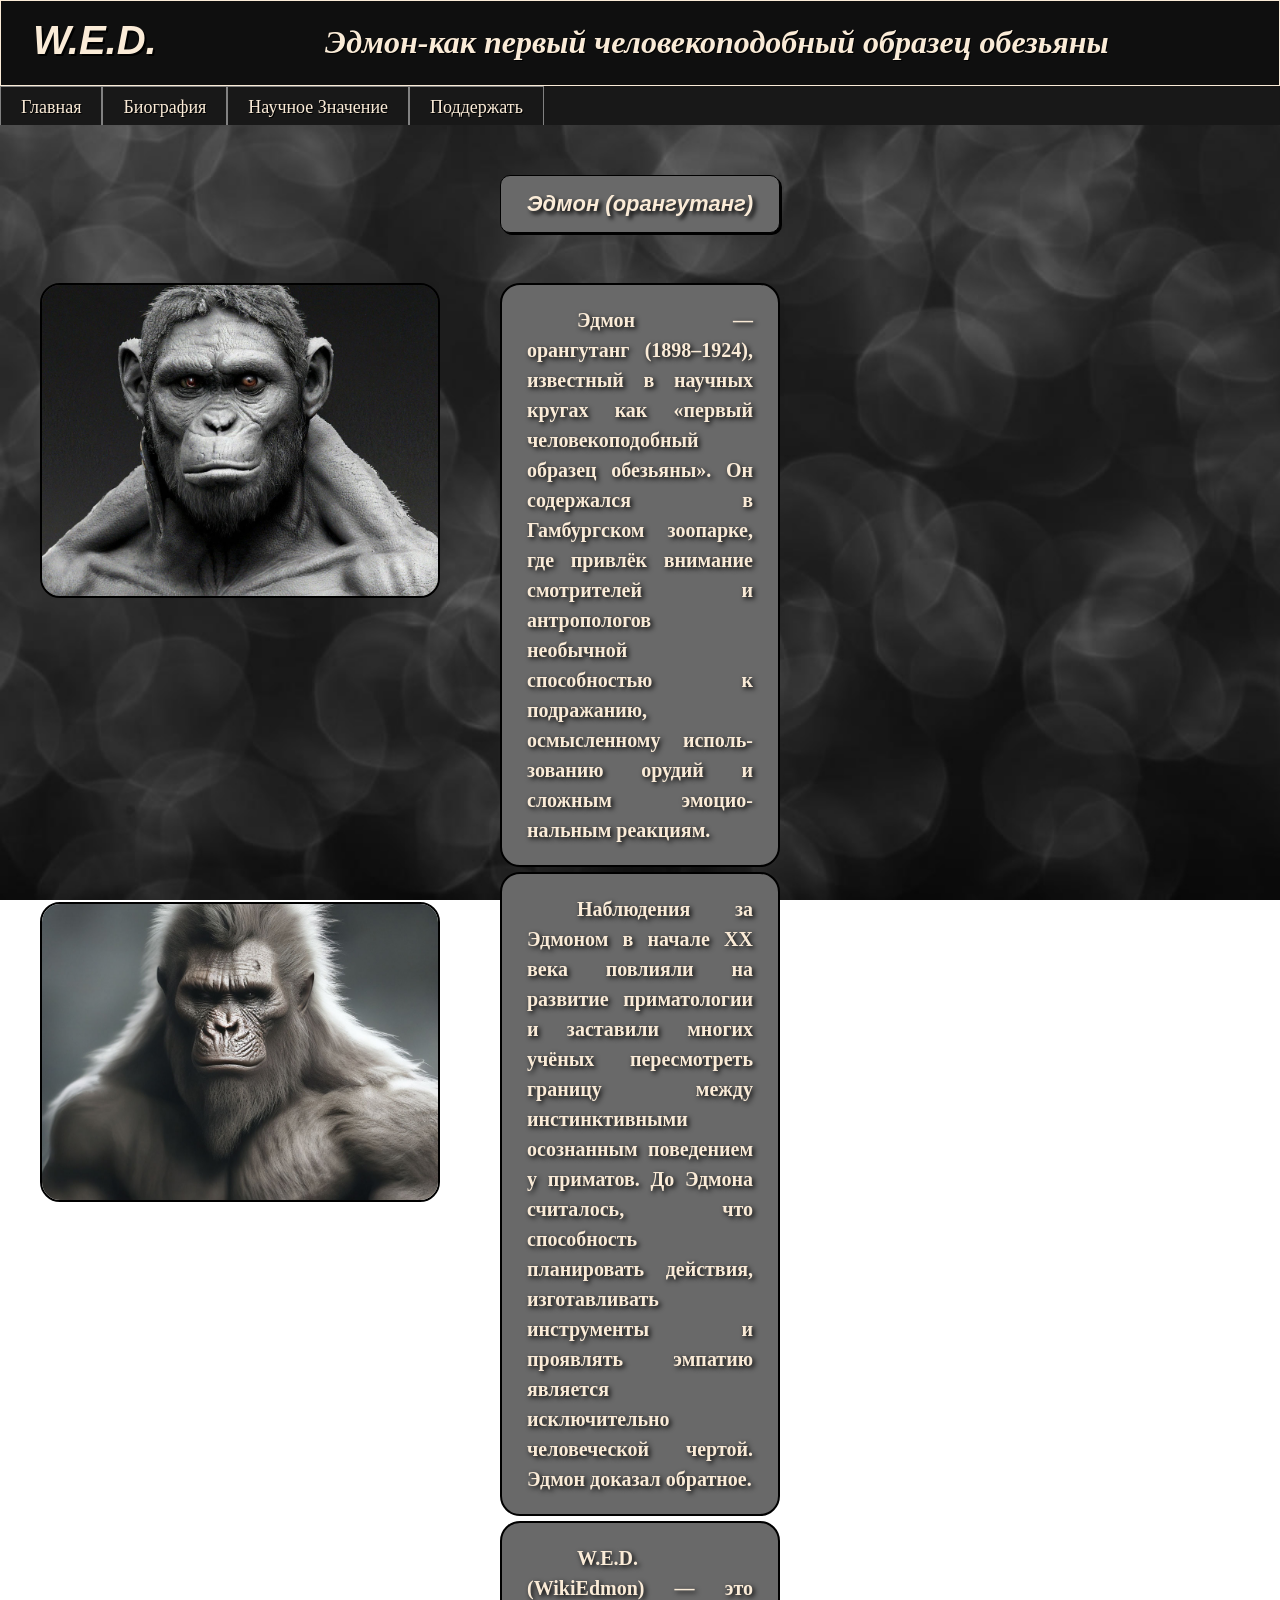
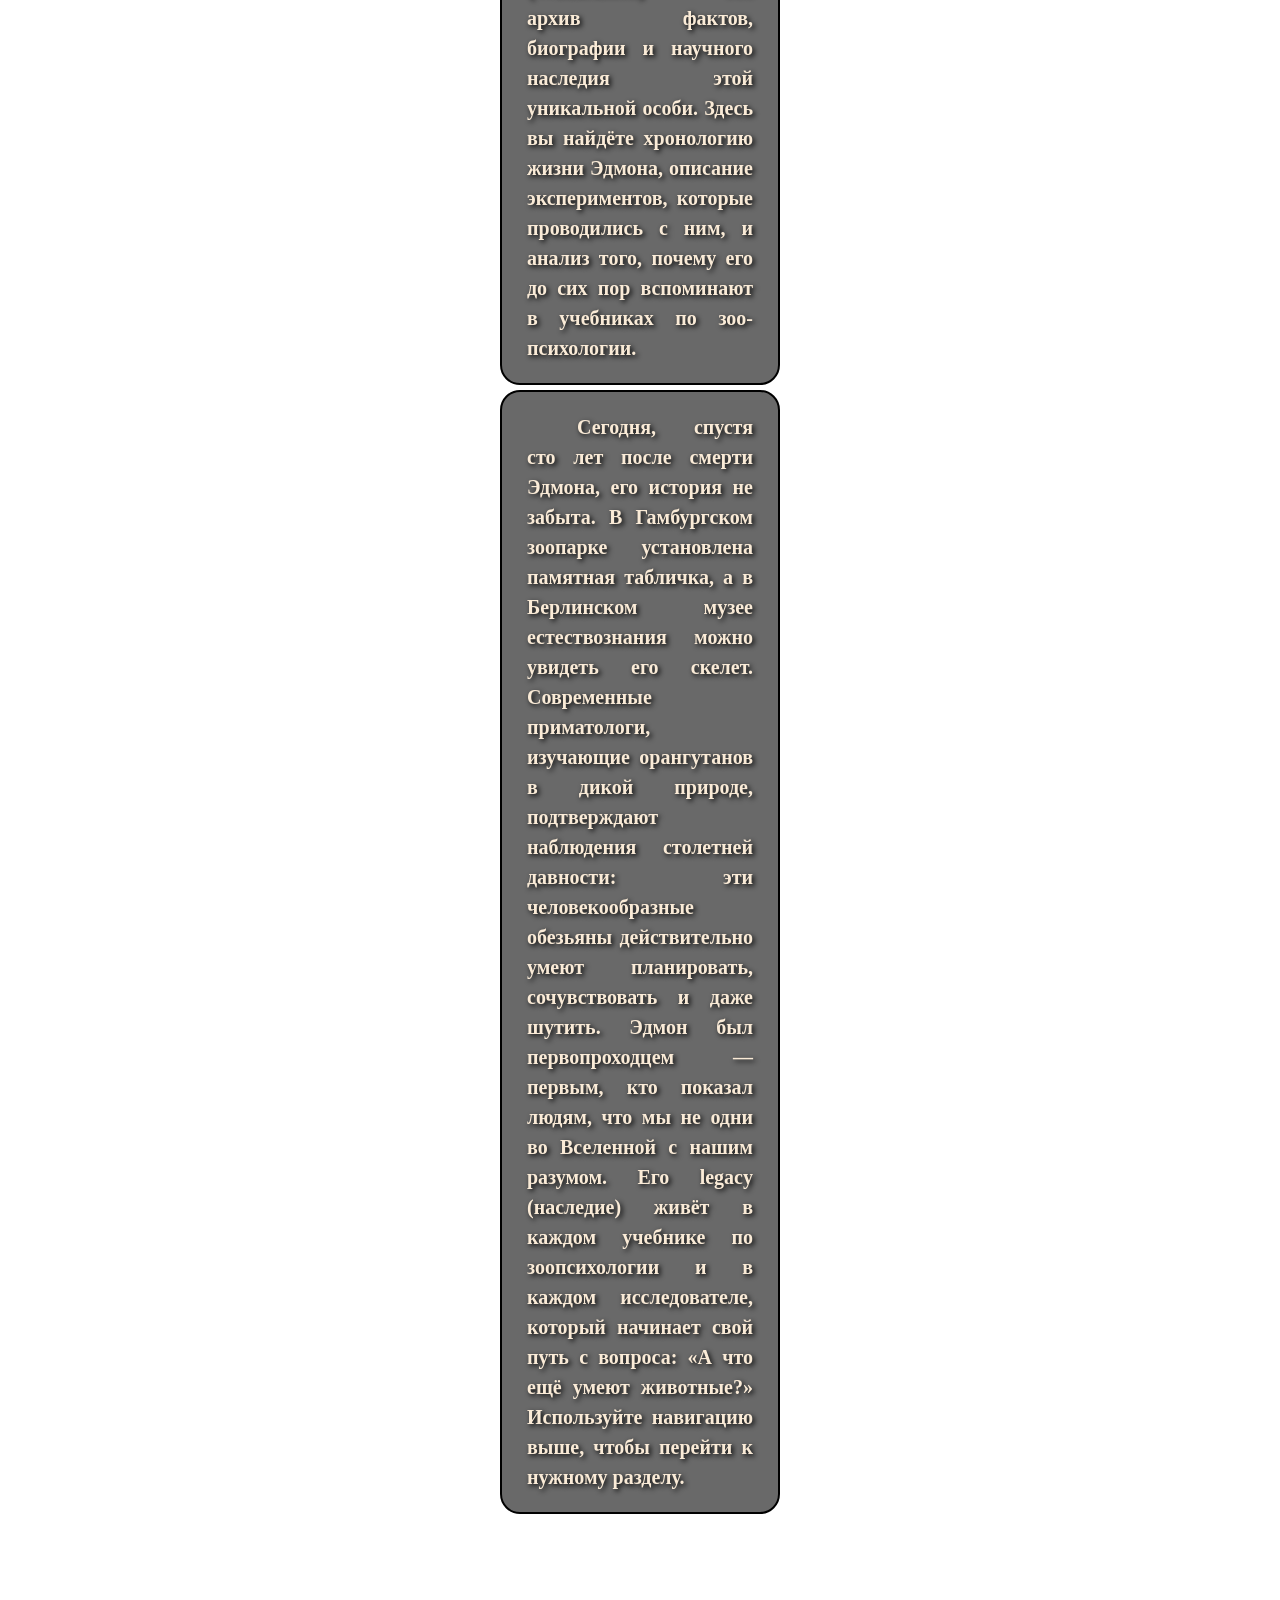
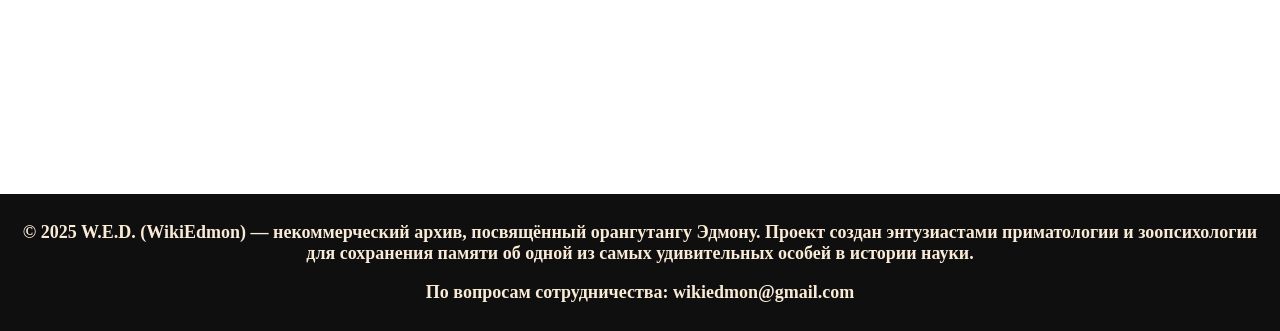
<file: index.html>
<!DOCTYPE html>
<html lang="ru">
<head>
    <link rel="stylesheet" href="style.css">
    <link rel="stylesheet" href="biographiya.html">
    <meta charset="UTF-8">
    <meta name="viewport" content="width=device-width, initial-scale=1.0">
    <title>W.E.D.</title>
</head>
<body>
    <div class="header">
        <span class="wedlogo"><a hrefы="index.html">W.E.D.</a></span>
        <h1>Эдмон-как первый человекоподобный образец обезьяны</h1>
    </div>

    <div class="menu">
        <a href="index.html">Главная</a>
        <a href="biographiya.html">Биография</a>
        <a href="science.html">Научное Значение</a>
        <a href="donate.html">Поддержать</a> 
    </div>

    <div>
        <p id="parg">
            <b>Эдмон (орангутанг)
        </p>
    </div>
        
    <div class="kart">
        <img src="monkey.jpg" alt="edmon">
    </div>
    
    <div>
        <p class="content">
            <b>Эдмон — орангутанг (1898–1924)</b>, известный в научных кругах как «первый человекоподобный образец обезьяны».
             Он содержался в Гамбургском зоопарке,
             где привлёк внимание смотрителей и антропологов необычной способностью к подражанию, осмысленному исполь-зованию орудий и сложным эмоцио-нальным реакциям.<br>
        </p>
    </div>

    <div class="kartt">
        <img src="monkey2.jpg">
    </div>

    <div class="content">
        Наблюдения за Эдмоном в начале XX века повлияли на развитие приматологии и заставили
        многих учёных пересмотреть границу между инстинктивными осознанным поведением у приматов.
        До Эдмона считалось, что способность планировать действия,
        изготавливать инструменты и проявлять эмпатию является 
        исключительно человеческой чертой. Эдмон доказал обратное.<br>
    </div>
        
    <div class="content">
        W.E.D. (WikiEdmon) — это архив фактов, биографии и научного наследия этой уникальной особи.
        Здесь вы найдёте хронологию жизни Эдмона, описание экспериментов,
        которые проводились с ним, и анализ того, почему его до сих пор вспоминают в учебниках по зоо-психологии.    
    </div>
    
    <div class="content">
        Сегодня, спустя сто лет после смерти Эдмона, его история не забыта. 
        В Гамбургском зоопарке установлена памятная табличка, 
        а в Берлинском музее естествознания можно увидеть его скелет. 
        Современные приматологи, изучающие орангутанов в дикой природе, подтверждают наблюдения столетней давности: 
        эти человекообразные обезьяны действительно умеют планировать, сочувствовать и даже шутить. 
        Эдмон был первопроходцем — первым, кто показал людям, что мы не одни во Вселенной с нашим разумом. 
        Его legacy (наследие) живёт в каждом учебнике по зоопсихологии и в каждом исследователе, 
        который начинает свой путь с вопроса: «А что ещё умеют животные?»
        Используйте навигацию выше,
        чтобы перейти к нужному разделу.
    </div>
    
    <div class="footer">
       <footer>
        <p>
            © 2025 W.E.D. (WikiEdmon) — некоммерческий архив, посвящённый орангутангу Эдмону.
         Проект создан энтузиастами приматологии и зоопсихологии
          для сохранения памяти об одной из самых удивительных особей в истории науки.
        </p>
        <p>
        По вопросам сотрудничества: wikiedmon@gmail.com
        </p>
       </footer> 
    </div>
</body>
</html>
</file>
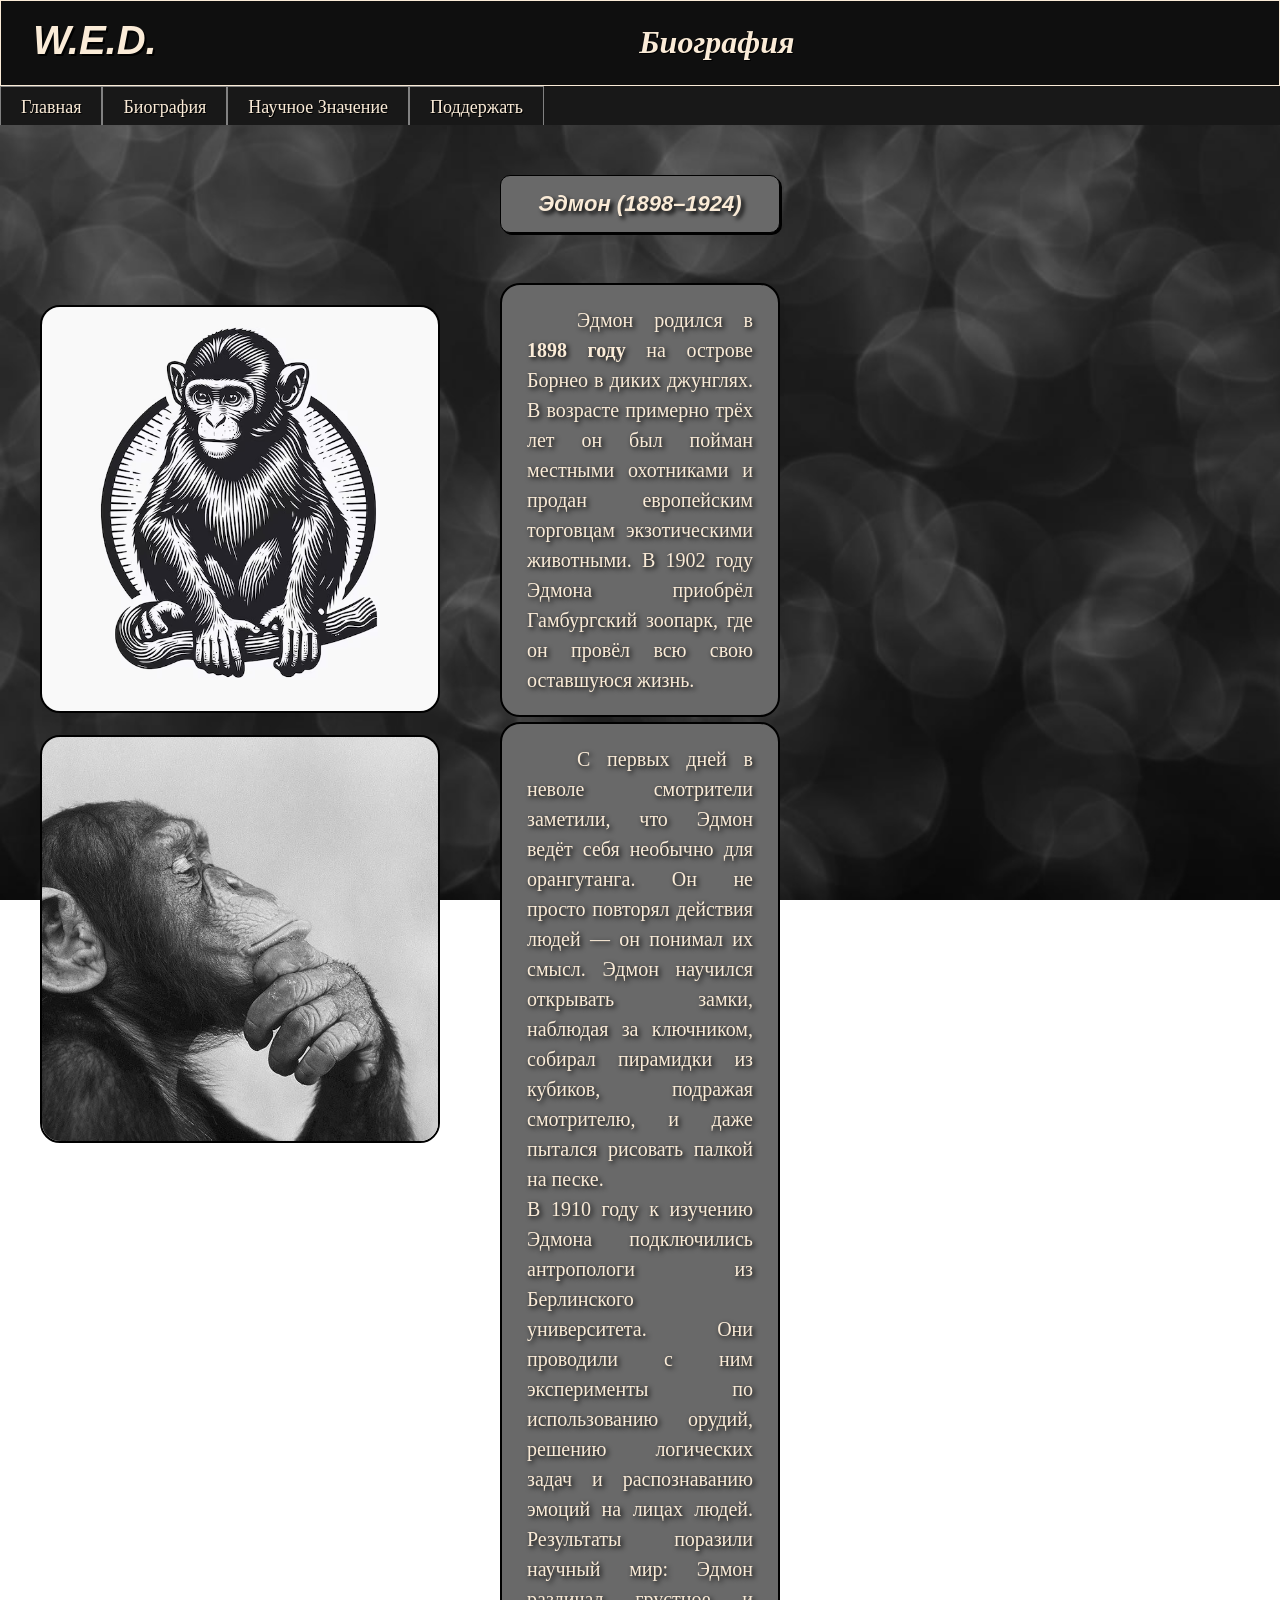
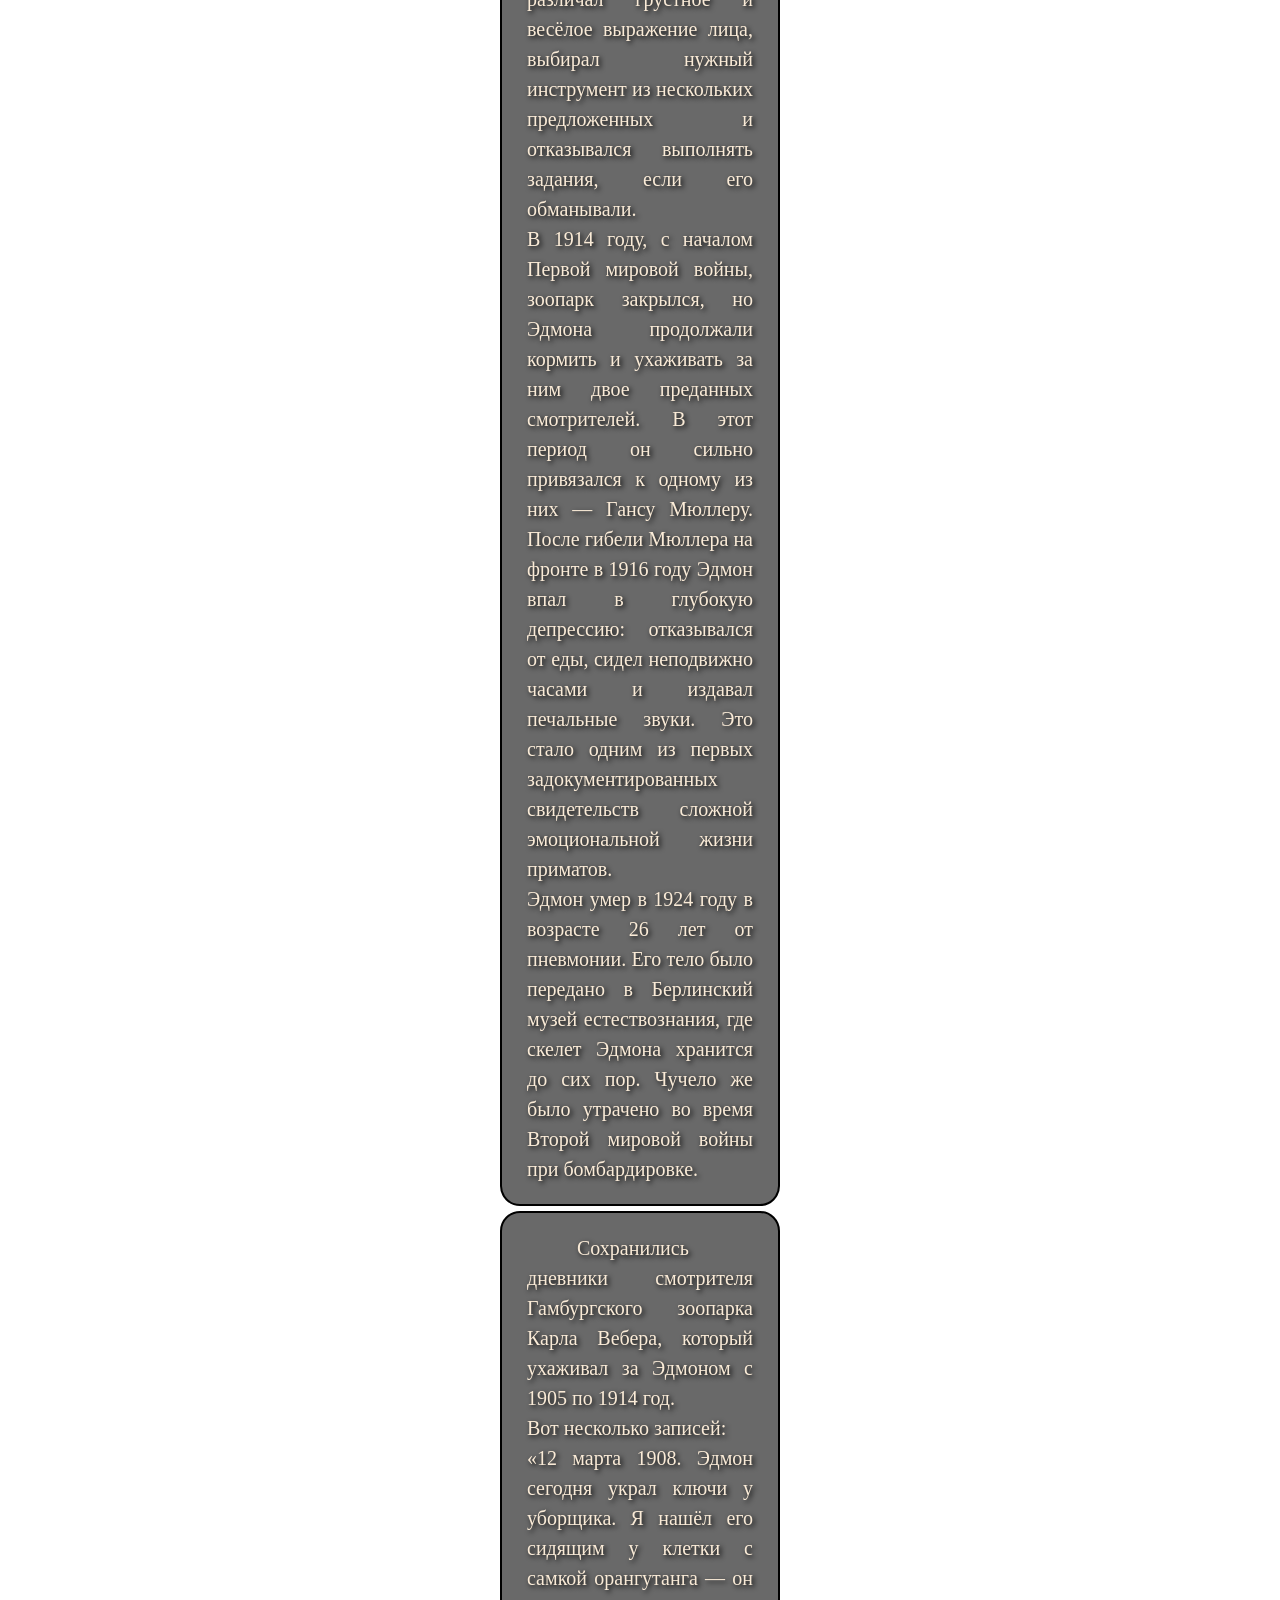
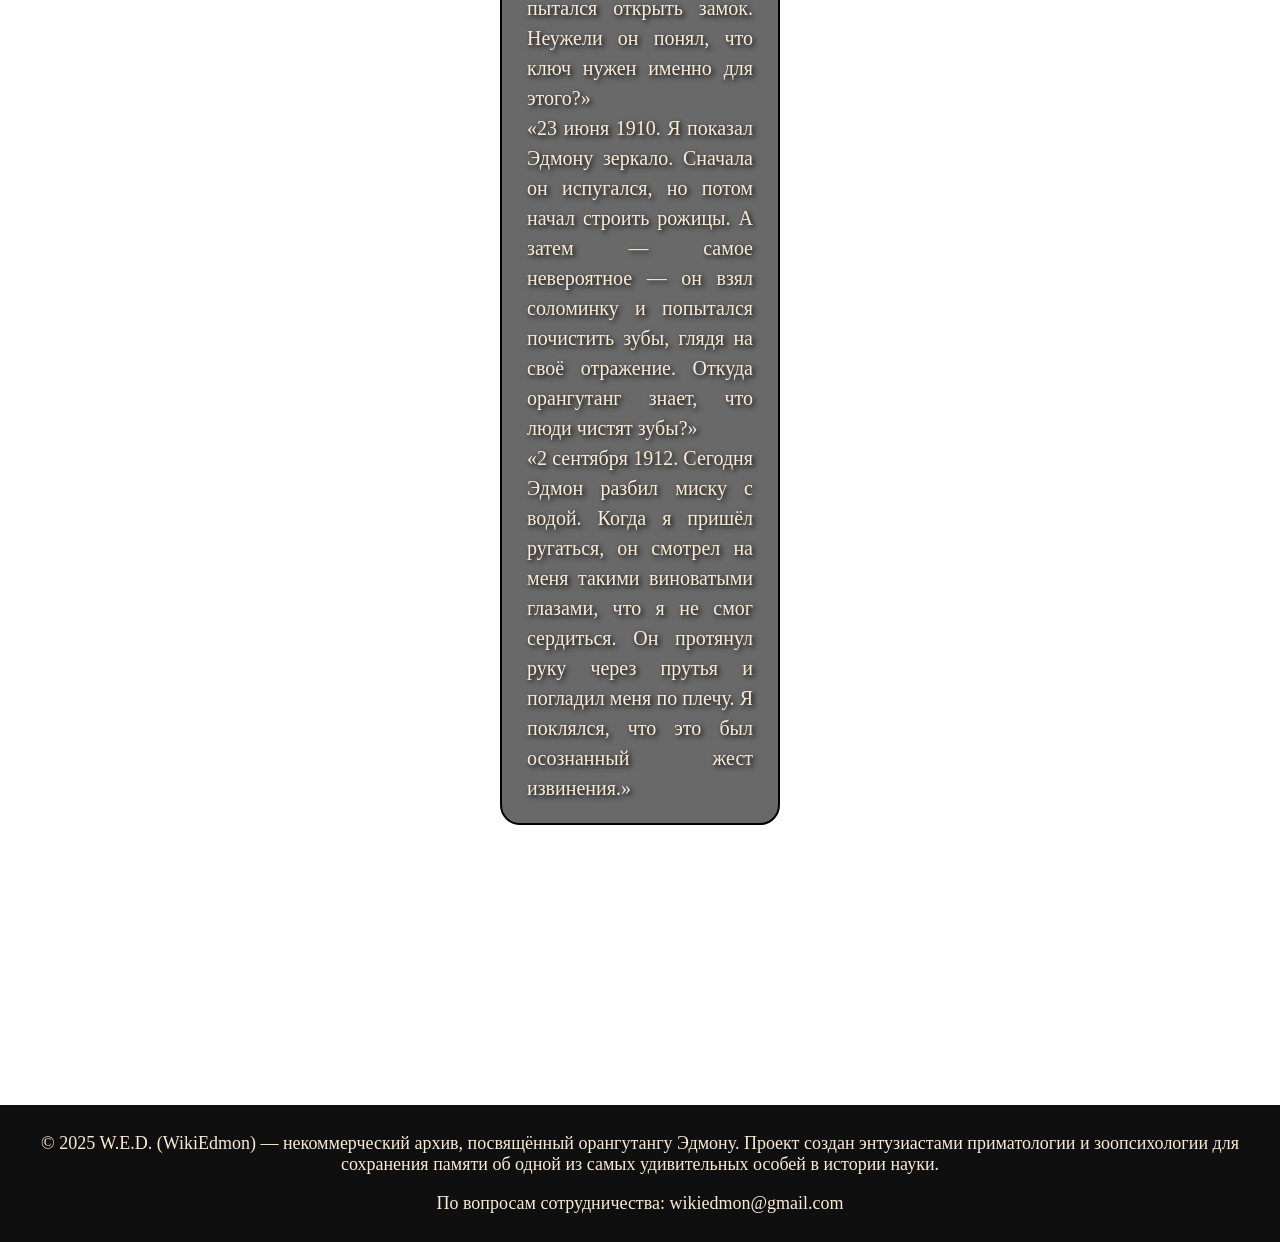
<file: biographiya.html>
<!DOCTYPE html>
<html lang="ru">
<head>
    <link rel="stylesheet" href="style.css">
    <meta charset="UTF-8">
    <meta name="viewport" content="width=device-width, initial-scale=1.0">
    <title>W.E.D.</title>
</head>
<body>
    <div class="header">
        <span class="wedlogo"><a href="index.html">W.E.D.</a></span>
        <h1>Биография</h1>
    </div>

    <div class="menu">
        <a href="index.html">Главная</a>
        <a href="biographiya.html">Биография</a>
        <a href="science.html">Научное Значение</a>
        <a href="donate.html">Поддержать</a> 
    </div>
    <div>
        <p id="parg">
            <b>Эдмон (1898–1924)</b>
        </p>
    </div>
    
    <div class="karttt">
            <img src="monkey-illustration-with-engraving-style_1274789-492.avif">

            <img src="dumaet.jpg" alt="">
    </div>

    <div class="content">
        Эдмон родился в <b>1898 году</b> на острове Борнео в диких джунглях. 
        В возрасте примерно трёх лет он был пойман местными охотниками и продан европейским торговцам экзотическими животными. 
        В 1902 году Эдмона приобрёл Гамбургский зоопарк, где он провёл всю свою оставшуюся жизнь.
    </div>

    <div class="content">
        С первых дней в неволе смотрители заметили, что Эдмон ведёт себя необычно для орангутанга. 
        Он не просто повторял действия людей — он понимал их смысл. 
        Эдмон научился открывать замки, наблюдая за ключником, собирал пирамидки из кубиков, 
        подражая смотрителю, и даже пытался рисовать палкой на песке.<br>


        В 1910 году к изучению Эдмона подключились антропологи из Берлинского университета. 
        Они проводили с ним эксперименты по использованию орудий, решению логических задач и распознаванию эмоций на лицах людей. 
        Результаты поразили научный мир: Эдмон различал грустное и весёлое выражение лица, 
        выбирал нужный инструмент из нескольких предложенных и отказывался выполнять задания, 
        если его обманывали.<br>


        В 1914 году, с началом Первой мировой войны, зоопарк закрылся, но Эдмона продолжали кормить и ухаживать за ним двое преданных смотрителей. 
        В этот период он сильно привязался к одному из них — Гансу Мюллеру. 
        После гибели Мюллера на фронте в 1916 году Эдмон впал в глубокую депрессию: 
        отказывался от еды, сидел неподвижно часами и издавал печальные звуки. 
        Это стало одним из первых задокументированных свидетельств сложной эмоциональной жизни приматов.<br>


        Эдмон умер в 1924 году в возрасте 26 лет от пневмонии. Его тело было передано в Берлинский музей естествознания, где скелет Эдмона хранится до сих пор. Чучело же было утрачено во время Второй мировой войны при бомбардировке.
    </div>

    <div class="content">
            Сохранились дневники смотрителя Гамбургского зоопарка Карла Вебера, который ухаживал за Эдмоном с 1905 по 1914 год.<br> 
            Вот несколько записей:<br>

        «12 марта 1908. Эдмон сегодня украл ключи у уборщика. 
        Я нашёл его сидящим у клетки с самкой орангутанга — он пытался открыть замок. 
        Неужели он понял, что ключ нужен именно для этого?»<br>

        «23 июня 1910. Я показал Эдмону зеркало. 
        Сначала он испугался, но потом начал строить рожицы. 
        А затем — самое невероятное — он взял соломинку и попытался почистить зубы, глядя на своё отражение. 
        Откуда орангутанг знает, что люди чистят зубы?»<br>

        «2 сентября 1912. Сегодня Эдмон разбил миску с водой. 
        Когда я пришёл ругаться, он смотрел на меня такими виноватыми глазами, что я не смог сердиться. 
        Он протянул руку через прутья и погладил меня по плечу. Я поклялся, 
        что это был осознанный жест извинения.» 
    </div>

    <div class="footer">
       <footer>
        <p>
            © 2025 W.E.D. (WikiEdmon) — некоммерческий архив, посвящённый орангутангу Эдмону.
         Проект создан энтузиастами приматологии и зоопсихологии
          для сохранения памяти об одной из самых удивительных особей в истории науки.
        </p>
        <p>
        По вопросам сотрудничества: wikiedmon@gmail.com
        </p>
       </footer>
    </div> 
</body>
</html>
</file>
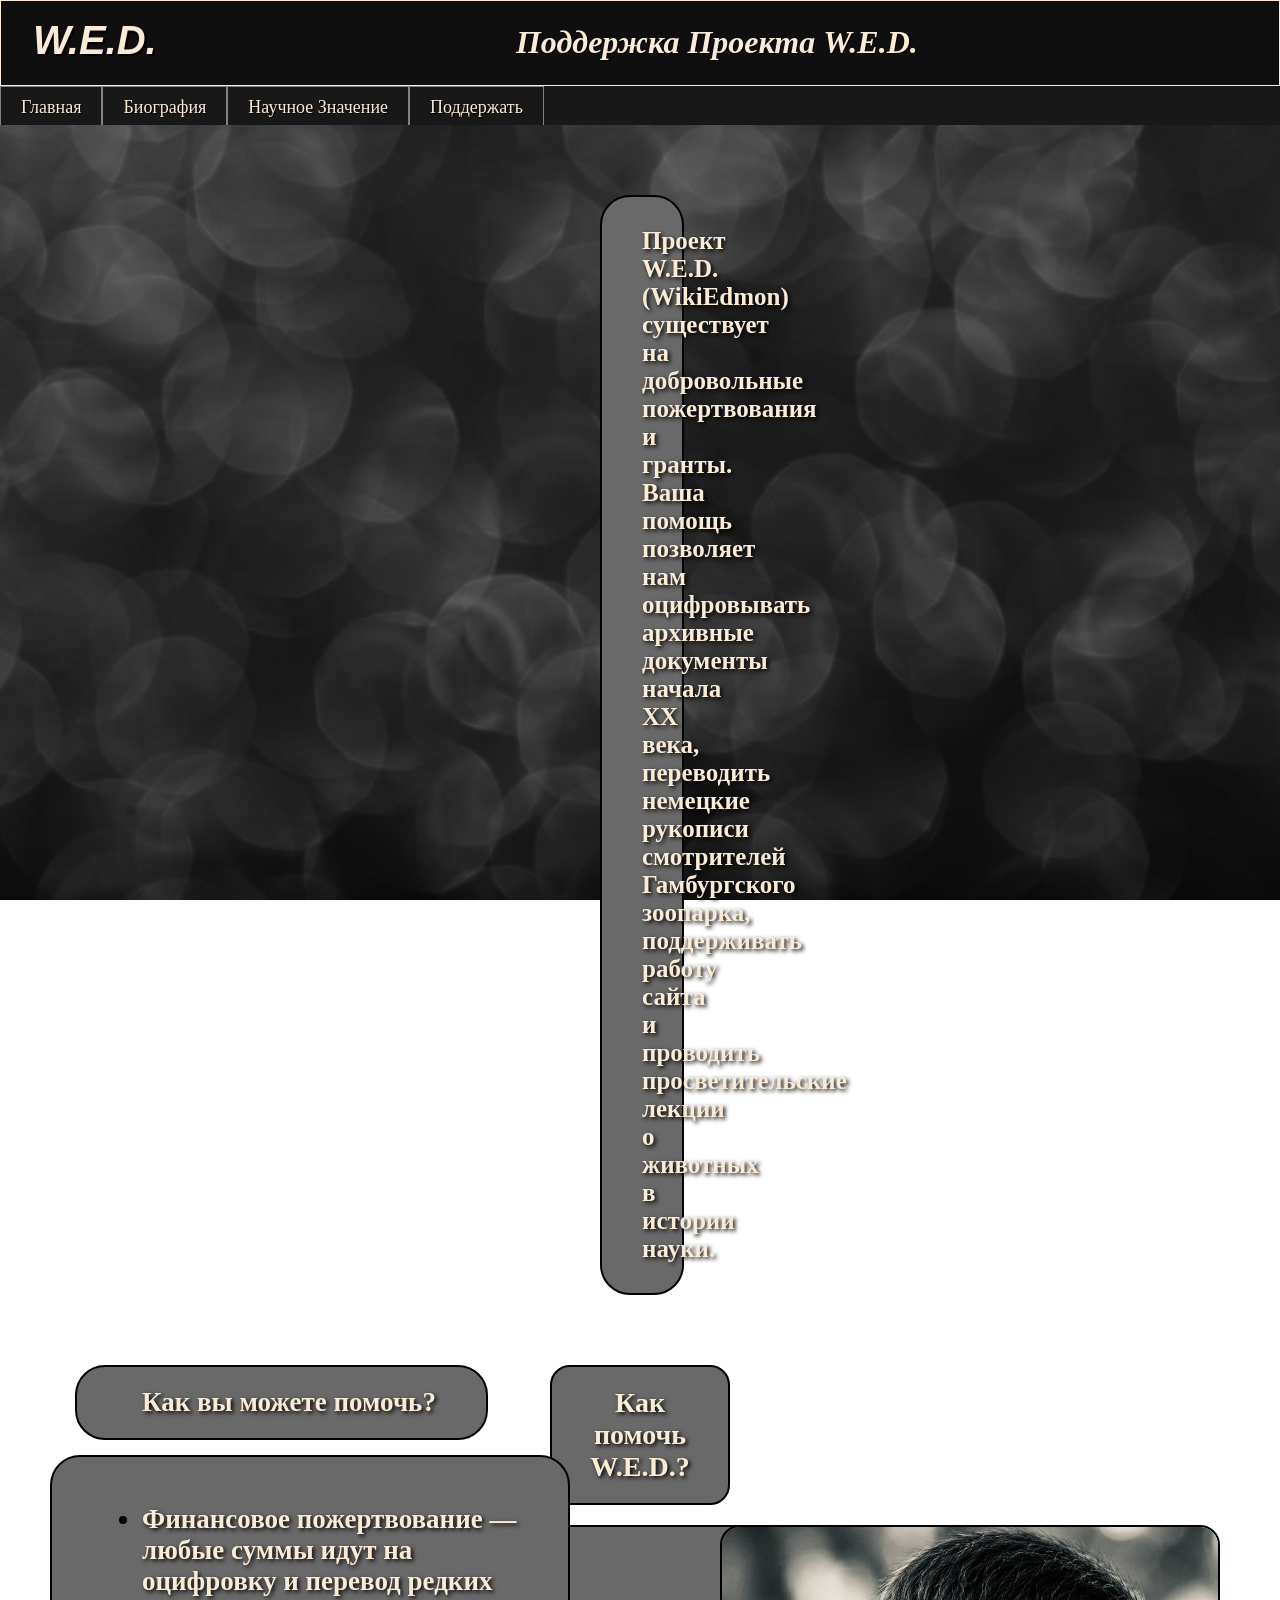
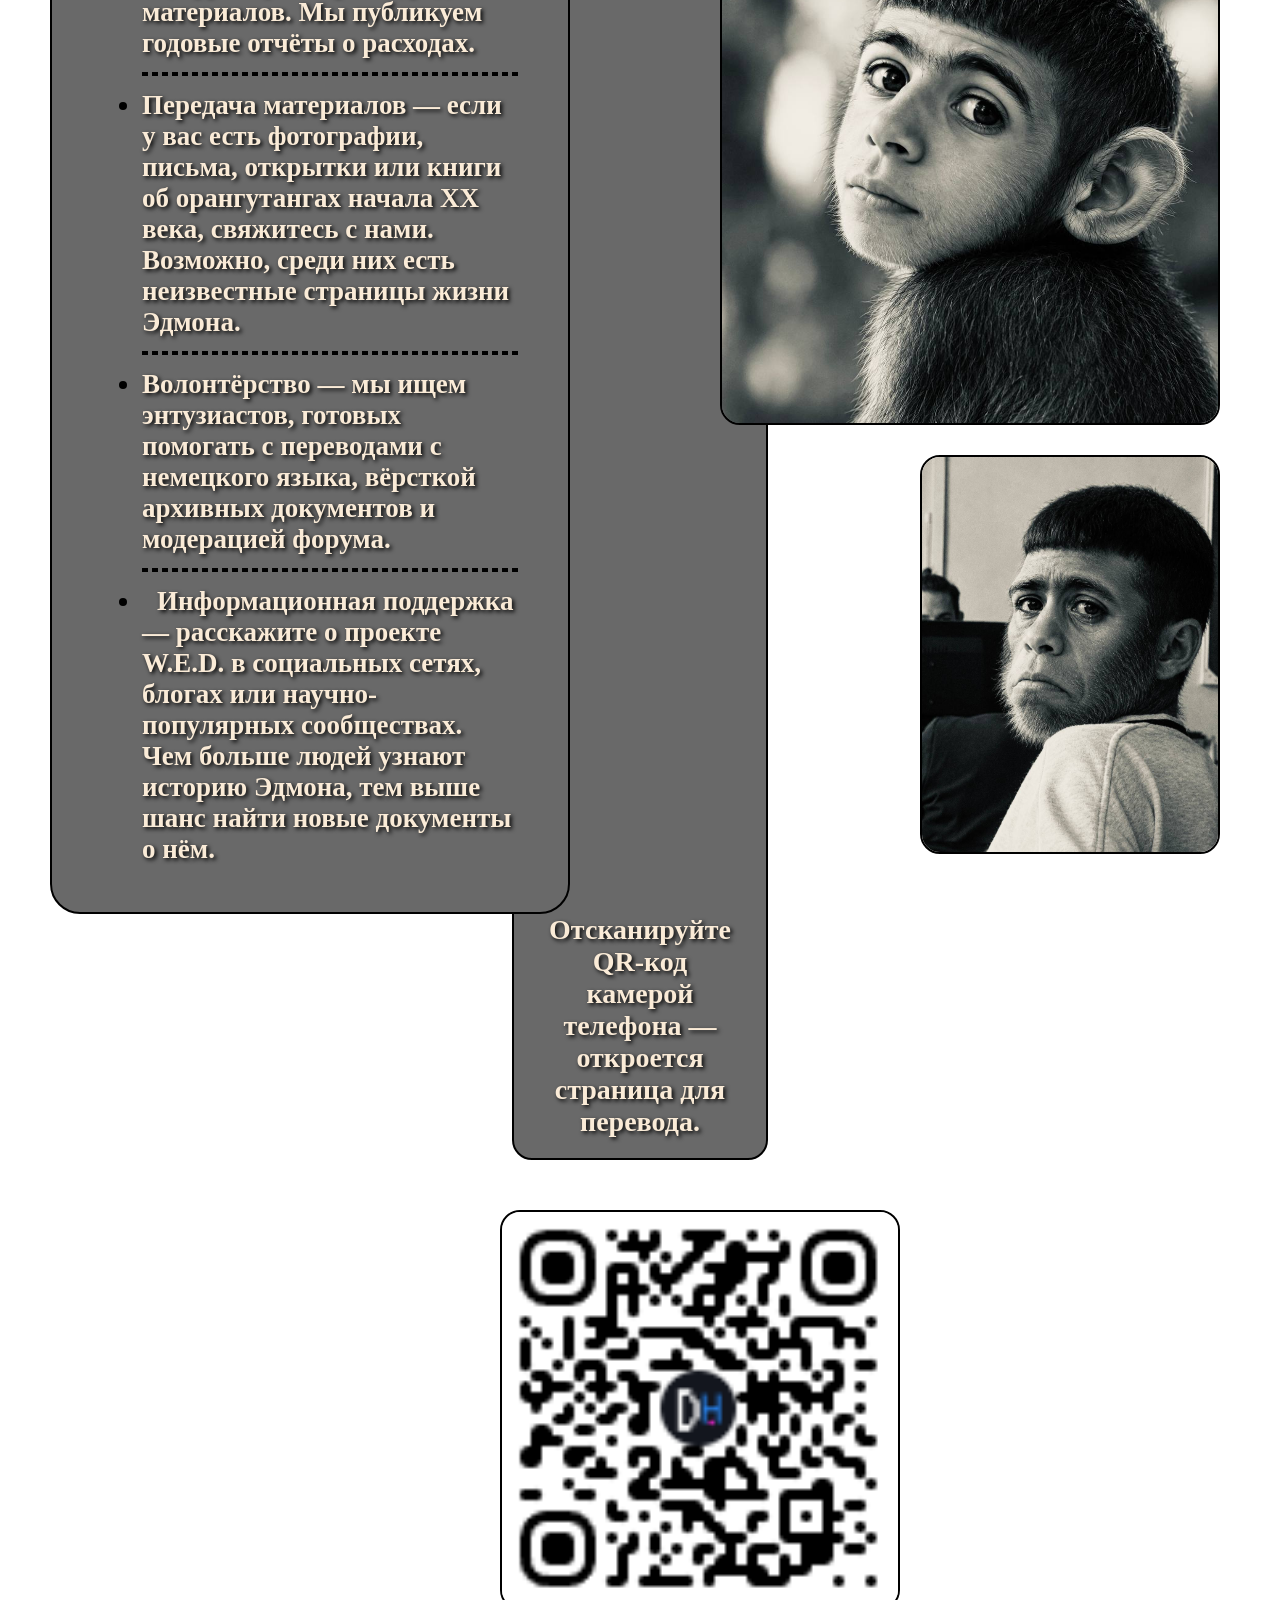
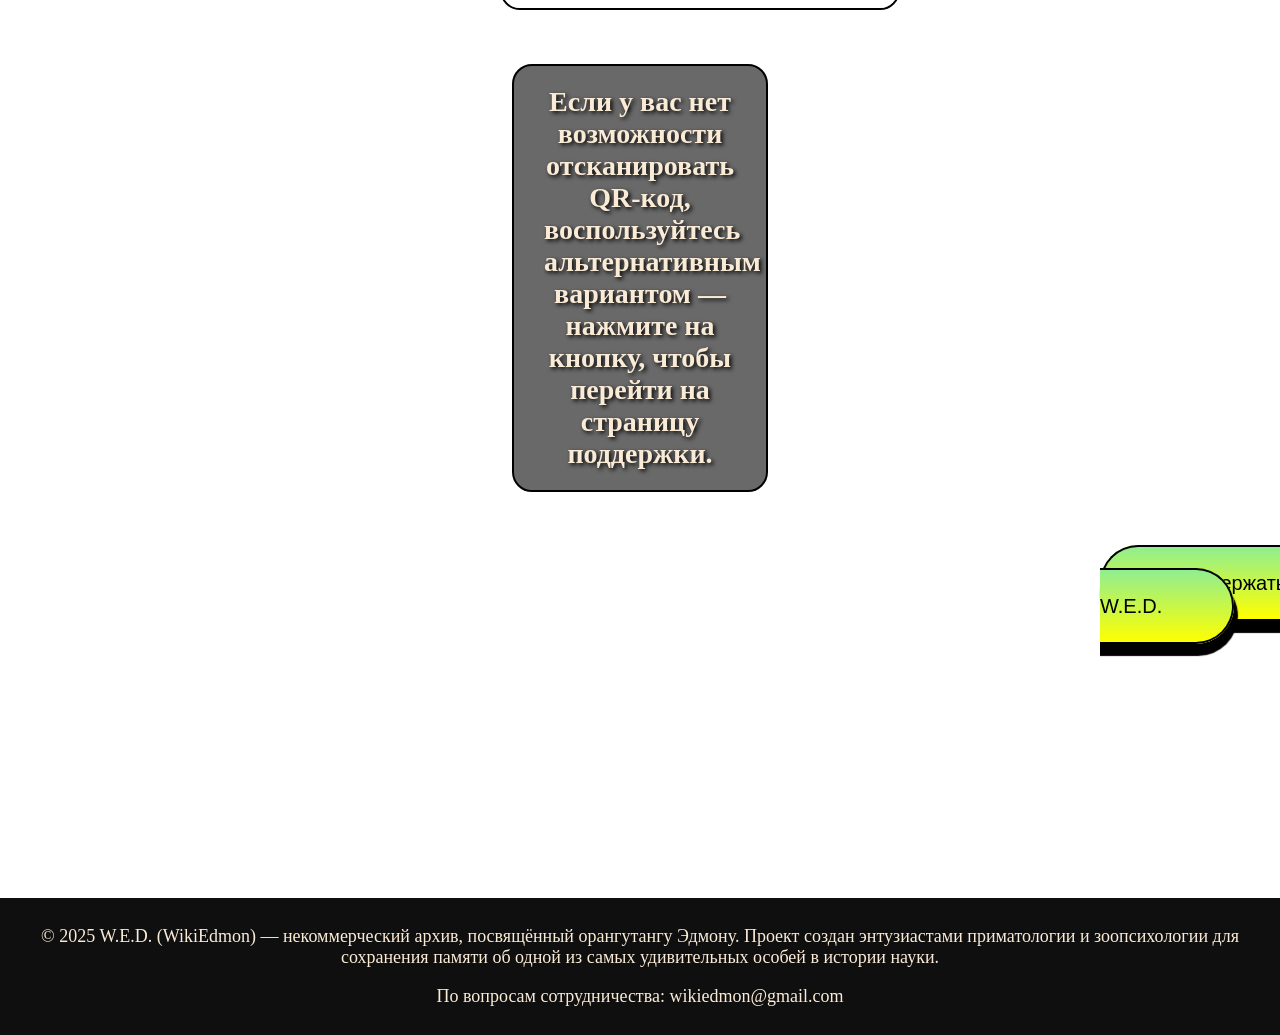
<file: donate.html>
<!DOCTYPE html>
<html lang="ru">
<head>
    <link rel="stylesheet" href="style.css">
    <meta charset="UTF-8">
    <meta name="viewport" content="width=device-width, initial-scale=1.0">
    <title>W.E.D.</title>
</head>
<body>
    <div class="header">
        <span class="wedlogo"><a href="index.html">W.E.D.</a></span>
        <h1>Поддержка Проекта W.E.D.</h1>
    </div>

    <div class="menu">
        <a href="index.html">Главная</a>
        <a href="biographiya.html">Биография</a>
        <a href="science.html">Научное Значение</a>
        <a href="donate.html">Поддержать</a> 
    </div>    
    <p class="donate">
            Проект W.E.D. (WikiEdmon) существует на добровольные пожертвования и гранты. 
            Ваша помощь позволяет нам оцифровывать архивные документы начала XX века, 
            переводить немецкие рукописи смотрителей Гамбургского зоопарка, 
            поддерживать работу сайта и проводить просветительские лекции о животных в истории науки.
        </p>
    <div class="why">
        Как вы можете помочь?
    </div>
            
    <div class="why2">
        <ul>
            <li>
                Финансовое пожертвование — любые суммы идут на оцифровку и перевод редких материалов. 
                Мы публикуем годовые отчёты о расходах.<hr>
            </li>
            <li>
                Передача материалов — если у вас есть фотографии, письма, открытки или книги об орангутангах начала XX века, свяжитесь с нами. 
                Возможно, среди них есть неизвестные страницы жизни Эдмона.<hr>
            </li>
            <li>
                Волонтёрство — мы ищем энтузиастов, готовых помогать с переводами с немецкого языка, 
                вёрсткой архивных документов и модерацией форума.<hr>
            </li>
            <li>
                Информационная поддержка — расскажите о проекте W.E.D. в социальных сетях, 
                блогах или научно-популярных сообществах. Чем больше людей узнают историю Эдмона, 
                тем выше шанс найти новые документы о нём.
            </li>
        </ul>
    </div>

    <div class="how">
            Как помочь W.E.D.?
    </div>

    <div class="sad">
        <img src="saded.jpg">
    </div>
    <div class="sad2">
        <img src="saded2.jpg">
    </div>
    
    <div class="how2">
            Отсканируйте QR-код камерой телефона — откроется страница для перевода.
    </div>

    <div class="qr-code">
        <img src="qr-code (1).png">
    </div>
    <div class="how2">
            Если у вас нет возможности отсканировать QR-код, 
            воспользуйтесь альтернативным вариантом — нажмите на кнопку, чтобы перейти на страницу поддержки.
    </div>
    <div class="payment">
        <a href="https://donatehelper.com/donate/pleasant_sight">Поддержать W.E.D.</a>
    </div>
        
    <div class="footer">
        <footer>
            <p>
                © 2025 W.E.D. (WikiEdmon) — некоммерческий архив, посвящённый орангутангу Эдмону.
                Проект создан энтузиастами приматологии и зоопсихологии
                для сохранения памяти об одной из самых удивительных особей в истории науки.
            </p>
            <p>
            По вопросам сотрудничества: wikiedmon@gmail.com
            </p>
       </footer> 
    </div>
</body>
</html>
</file>
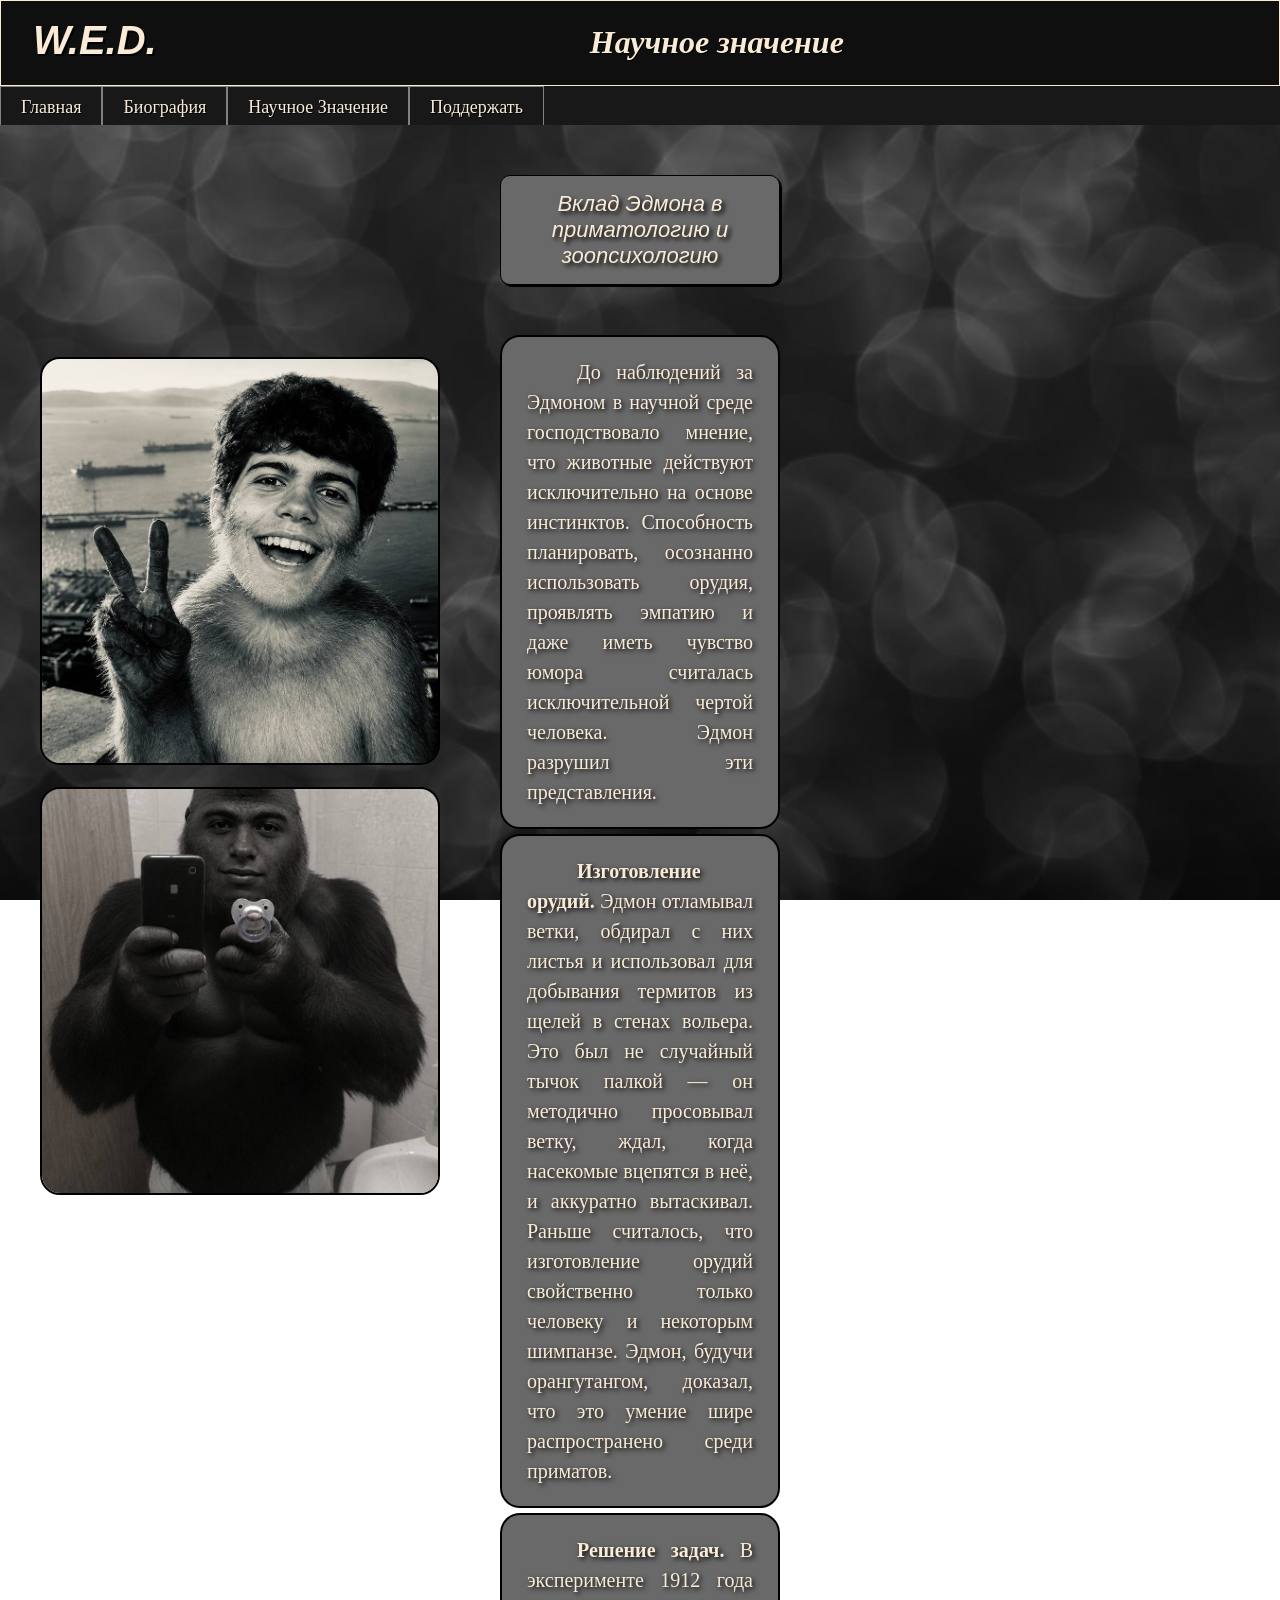
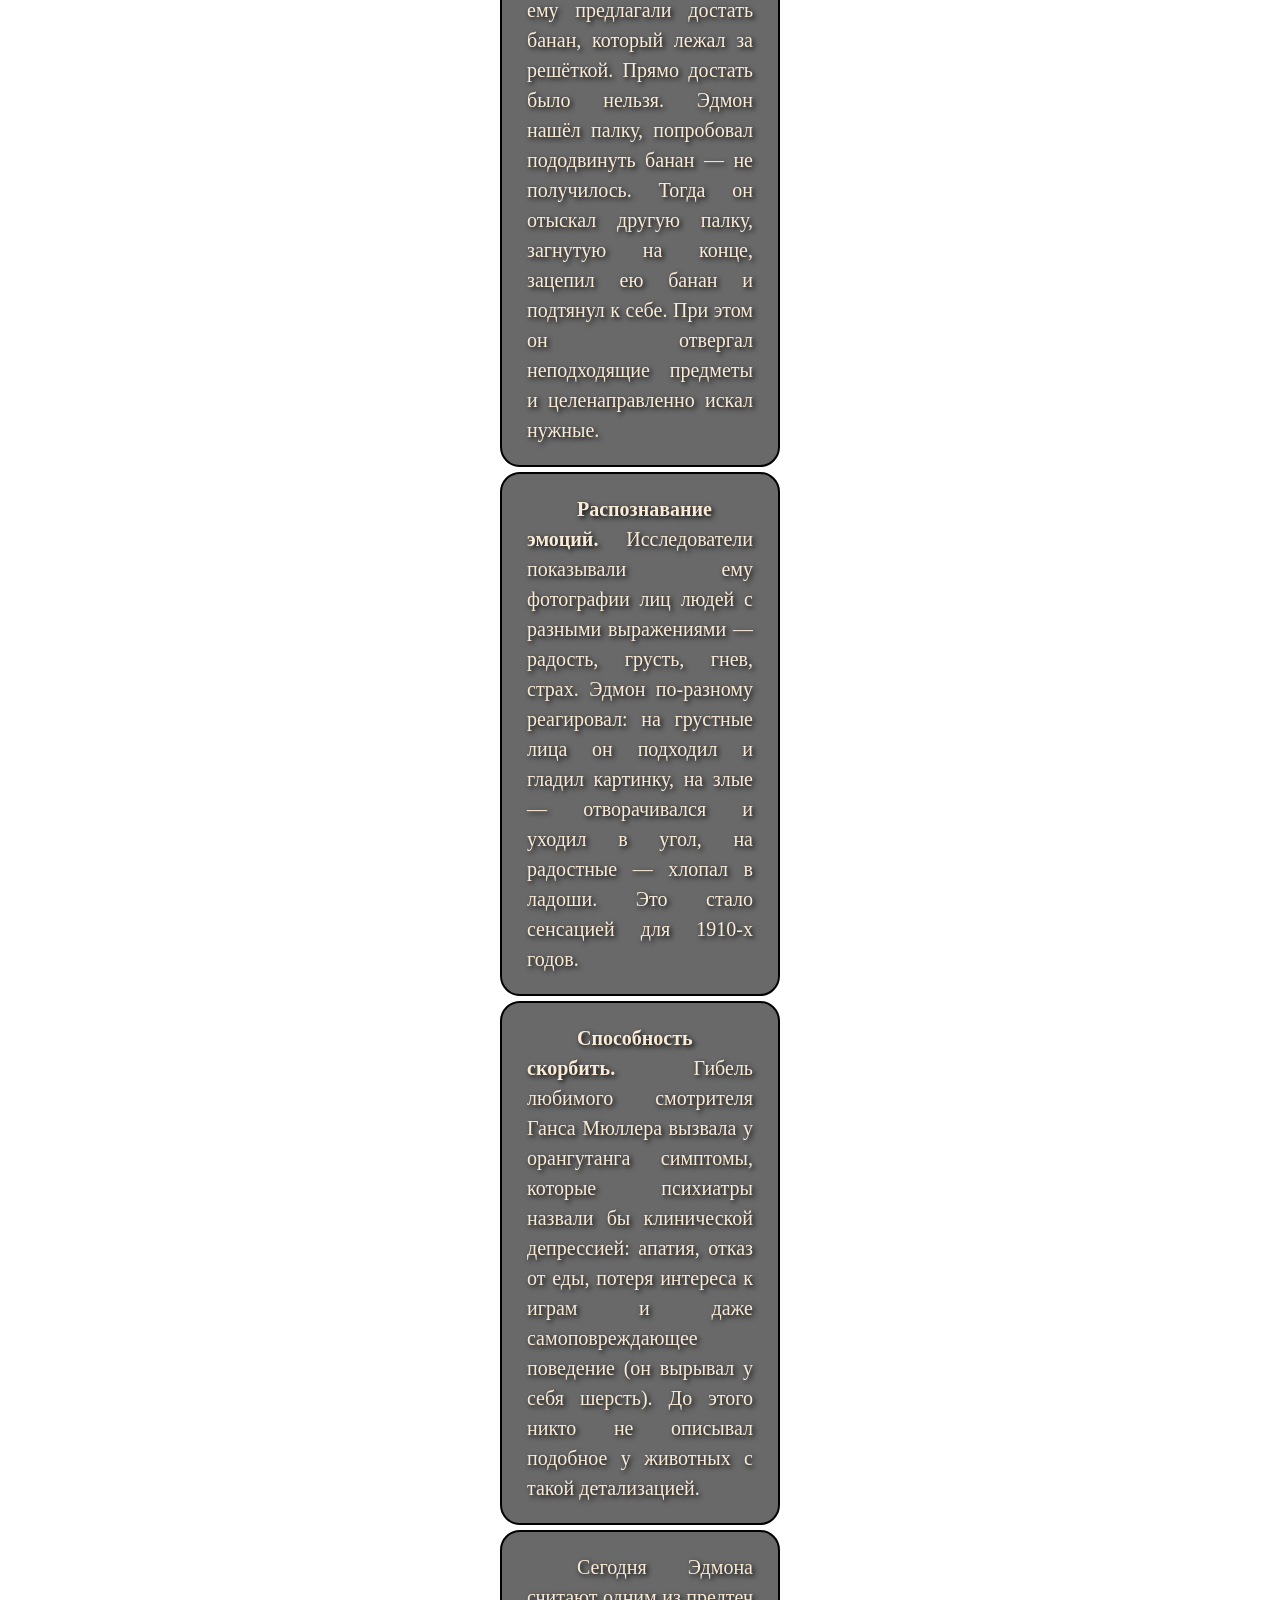
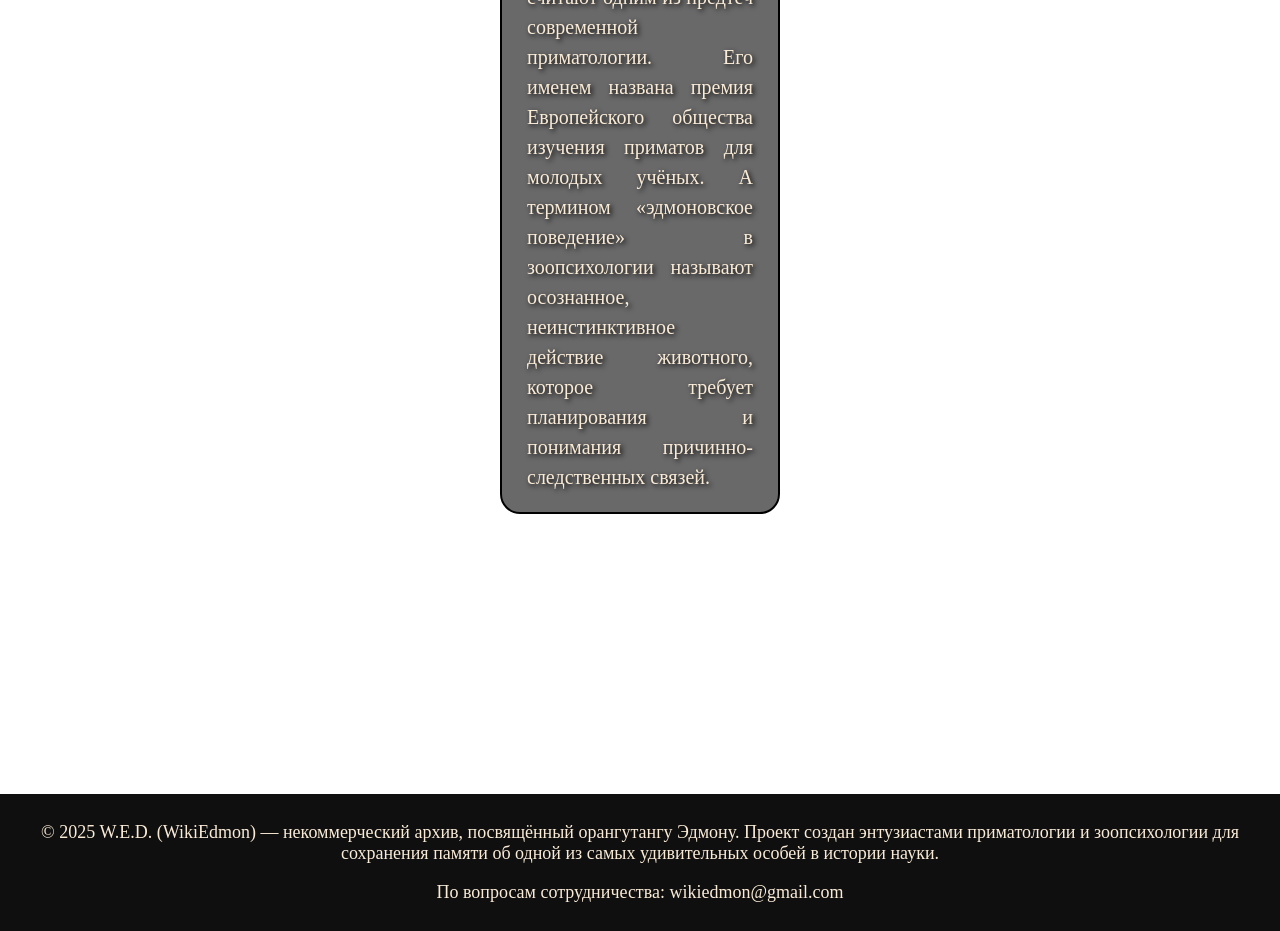
<file: science.html>
<!DOCTYPE html>
<html lang="ru">
<head>
    <link rel="stylesheet" href="style.css">
    <meta charset="UTF-8">
    <meta name="viewport" content="width=device-width, initial-scale=1.0">
    <title>W.D.E.</title>
</head>
<body>
    <div class="header">
        <span class="wedlogo"><a href="index.html">W.E.D.</a></span>
        <h1>Научное значение</h1>
    </div>

    <div class="menu">
        <a href="index.html">Главная</a>
        <a href="biographiya.html">Биография</a>
        <a href="science.html">Научное Значение</a>
        <a href="donate.html">Поддержать</a> 
    </div>
    <div>
    <div>
        <p id="parg">
            Вклад Эдмона в приматологию и зоопсихологию
        </p>
    </div>
   
    <div class="karttt">
        <img src="edmon.jpg">
        <img src="edmon2.jpg">
    </div>
    
    <div class="content">
        До наблюдений за Эдмоном в научной среде господствовало мнение, что животные действуют исключительно на основе инстинктов. 
        Способность планировать, осознанно использовать орудия, проявлять эмпатию и даже иметь чувство юмора считалась исключительной чертой человека. 
        Эдмон разрушил эти представления.
    </div>
    
    <div class="content">
        <b>Изготовление орудий.</b>
        Эдмон отламывал ветки, обдирал с них листья и использовал для добывания термитов из щелей в стенах вольера. 
        Это был не случайный тычок палкой — он методично просовывал ветку, ждал, когда насекомые вцепятся в неё, и аккуратно вытаскивал. 
        Раньше считалось, что изготовление орудий свойственно только человеку и некоторым шимпанзе. 
        Эдмон, будучи орангутангом, доказал, что это умение шире распространено среди приматов.
    </div>

    <div class="content">
        <b>Решение задач.</b>
        В эксперименте 1912 года ему предлагали достать банан, который лежал за решёткой. 
        Прямо достать было нельзя. Эдмон нашёл палку, попробовал пододвинуть банан — не получилось. 
        Тогда он отыскал другую палку, загнутую на конце, зацепил ею банан и подтянул к себе. 
        При этом он отвергал неподходящие предметы и целенаправленно искал нужные.
    </div>
    <div class="content">
        <b>Распознавание эмоций.</b>
        Исследователи показывали ему фотографии лиц людей с разными выражениями — радость, грусть, гнев, страх. 
        Эдмон по-разному реагировал: на грустные лица он подходил и гладил картинку, на злые — отворачивался и уходил в угол, на радостные — хлопал в ладоши. 
        Это стало сенсацией для 1910-х годов.
    </div>
    
    <div class="content">
        <b>Способность скорбить.</b>
         Гибель любимого смотрителя Ганса Мюллера вызвала у орангутанга симптомы, 
         которые психиатры назвали бы клинической депрессией: апатия, отказ от еды, 
         потеря интереса к играм и даже самоповреждающее поведение (он вырывал у себя шерсть). 
         До этого никто не описывал подобное у животных с такой детализацией.
    </div>

    <div class="content">
        Сегодня Эдмона считают одним из предтеч современной приматологии. 
        Его именем названа премия Европейского общества изучения приматов для молодых учёных. 
        А термином «эдмоновское поведение» в зоопсихологии называют осознанное, 
        неинстинктивное действие животного, 
        которое требует планирования и понимания причинно-следственных связей.
    </div>
    
    <div class="footer">
       <footer>
        <p>
            © 2025 W.E.D. (WikiEdmon) — некоммерческий архив, посвящённый орангутангу Эдмону.
         Проект создан энтузиастами приматологии и зоопсихологии
          для сохранения памяти об одной из самых удивительных особей в истории науки.
        </p>
        <p>
        По вопросам сотрудничества: wikiedmon@gmail.com
        </p>
       </footer> 
    </div>
</body>
</html>
</file>
<file: style.css>
body {
    background-repeat: no-repeat;
    min-height: 100vh;
    background-image:url(black-background-with-defocused-glitter.jpg);
    margin: 0;
    background-size: cover;
    padding: 0;
    background-attachment: fixed;
}
* {
    box-sizing: border-box;
}
.menu{
   overflow: hidden;
   background-color: rgb(24, 24, 24);
   height: 39px;   
}

.menu a{
    float: left;
    display: block;
    color:antiquewhite;
    text-align: center;
    padding: 10px 20px;
    text-decoration: none;
    border: 1px solid rgb(129, 129, 129);
    text-shadow: 1px 1px black;
    font-size: 18px;
}
.menu a:hover, a:active {
    background-color: rgb(187, 187, 187);
    color: black;
    text-shadow: none;
}
.header {
    color:antiquewhite;
    border-top-style: none;
    text-align: center;
    background-color: rgb(15, 15, 15);
    padding: 2px;
    border: 1px solid;
    text-shadow: 1px 1px black;
    font-style: italic;
}
.wedlogo {
    font-family:'Trebuchet MS', 'Lucida Sans Unicode', 'Lucida Grande', 'Lucida Sans', Arial, sans-serif;
    float: left;
    font-size: 40px;
    font-weight: bold;
    margin: 15px 0 0 30px;
    text-shadow: 2px 2px black;
}

.wedlogo a{
    text-decoration: none;
    color: antiquewhite;
}
.wedlogo a:hover, a:active{
    color: rgb(250, 245, 238);
}
#parg {
    color: antiquewhite;
    margin: 50px 500px;
    font-size: 22px;
    border: 1px solid black;
    border-radius: 10px;
    padding: 15px 5px;
    text-align: center;
    background-color: dimgrey;
    text-shadow: 3px 3px 4px rgb(0, 0, 0) ;
    box-shadow: 2px 2px  black;
    font-family:Arial, Helvetica, sans-serif;
    font-style: italic;
}
.content{
    text-align: justify;
    hyphens: auto;
    float: center;
    overflow: hidden;
    margin: 5px 500px;
    font-size: 20px;
    padding: 20px 25px;
    background-color: dimgrey;
    border: 2px solid black;
    border-radius: 20px;
    color: antiquewhite;
    text-shadow: 2px 2px 5px black;
    font-family:Georgia, 'Times New Roman', Times, serif;
    outline: 10px;
    outline-color: black;
    text-indent: 50px;
    line-height: 1.5;
}

.kart img{
    object-fit: cover;
    float: left;
    margin-left: 40px;
    margin-top: 0px;
    width: 400px;
    height: 315px;
    border: 2px solid black;
    border-radius: 20px;
    box-sizing: border-box;  
}
.kartt img{
    object-fit: cover;
    float: left;
    clear: left;
    margin-left: 40px;
    margin-top: 30px;
    width: 400px;
    height: 300px;
    border: 2px solid black;
    border-radius: 20px;
    box-sizing: border-box;  
}
.footer{
    text-align: center;
    padding: 10px;
    margin-top: 280px; ;
    font-family: Georgia, 'Times New Roman', Times, serif;
    background-color: rgb(15, 15, 15);
    color: antiquewhite;
    font-size: 18px;    
}

@media screen and (max-width: 600px) {
  .column.side, .column.middle {
    width: 100%;
  }
}

.karttt img {
    object-fit: cover;
    float: left;
    clear: left;
    margin-left: 40px;
    margin-top: 22px;
    width: 400px;
    height: 380px;
    border: 2px solid black;
    border-radius: 20px;
    box-sizing: border-box;  
}

.karttt img {
    object-fit: cover;
    float: left;
    clear: left;
    margin-left: 40px;
    margin-top: 22px;
    width: 400px;
    height: 408px;
    border: 2px solid black;
    border-radius: 20px;
    box-sizing: border-box;  
}
.donate {
    margin: 70px 600px;
    padding: 30px 40px;
    border: 2px solid black;
    font-family: Georgia, 'Times New Roman', Times, serif;
    color: antiquewhite;
    text-shadow: 2px 2px 4px black;
    background-color: dimgrey;
    border-radius: 30px;
    font-size: 25px;
    font-weight: bold;    
}
.why {
    float: left;
    clear: both;
    margin-left: 75px;
    font-family: Georgia, 'Times New Roman', Times, serif;
    font-size: 27px;
    font-weight: bold;
    padding: 20px 50px;
    border: 2px solid black;
    background-color: dimgrey;
    color: antiquewhite;
    text-shadow: 2px 2px 4px black;
    border-radius: 30px;
    max-width: 520px;
    text-indent: 15px;
}

.why2 {
    overflow: hidden;
    float: left;
    clear: both;
    margin-left: 50px;
    margin-top: 15px;
    font-family: Georgia, 'Times New Roman', Times, serif;
    font-size: 27px;
    font-weight: bold;
    padding: 20px 50px;
    border: 2px solid black;
    background-color: dimgrey;
    color: antiquewhite;
    text-shadow: 2px 2px 4px black;
    border-radius: 30px;
    max-width: 520px;
    text-indent: 15px;
}
.why2 li::marker {
    color: rgb(0, 0, 0);
}
hr {
    border-color: black;
    border-width: 2px;
    border-style: dashed;
}
.how{
    margin: 20px 43%;
    font-family:Georgia, 'Times New Roman', Times, serif;
    font-size: 28px;
    background-color: dimgrey;
    text-align: center;
    border: 2px solid black;
    border-radius: 20px;
    padding: 20px 20px;
    color: antiquewhite;
    text-shadow: 2px 2px 4px black;
    font-weight: bold;
}

.how2{
    margin: 20px 40%;
    font-family:Georgia, 'Times New Roman', Times, serif;
    font-size: 28px;
    background-color: dimgrey;
    border: 2px solid black;
    border-radius: 20px;
    padding: 20px 30px;
    text-align: center;
    color: antiquewhite;
    text-shadow: 2px 2px 4px black;
    font-weight: bold;
}

.qr-code img {
    overflow: hidden;
    border: 2px solid black;
    margin: 30px 500px;
    border-radius: 20px;
    width: 400px;
    height: 400px;
}

.payment {
    margin: 80px 1100px;
}
.payment a{
    border: 2px solid  rgb(0, 0, 0);
    font-size: 20px;
    font-family: 'Franklin Gothic Medium', 'Arial Narrow', Arial, sans-serif;
    text-align: center;
    padding: 25px 70px;
    box-shadow: 2px 10px 1px 2px black;
    border-radius: 100px;
    background-image: linear-gradient(lightgreen, yellow);
    text-decoration: none;
    color: rgb(0, 0, 0);
}
.payment a:hover{
    text-decoration: none;
    background-image: linear-gradient(lime, yellowgreen);
    color:rgb(255, 255, 255)
}
.payment a:active{
    text-decoration: none;
    background-image: linear-gradient(lime, yellowgreen);
    color:rgb(255, 255, 255)
}

.sad img{
    object-fit: cover;
    float: right;
    margin-right: 60px;
    width: 500px;
    height: 500px;
    border: 2px solid black;
    border-radius: 20px;
    
}
.sad2 img{
    clear: right;
    object-fit: cover;
    float: right;
    margin-right: 60px;
    margin-top: 30px;
    width: 500px;
    height: 500px;
    border: 2px solid black;
    border-radius: 20px;
}



/* ===== ПОЛНАЯ ПЕРЕСТРОЙКА ДЛЯ ТЕЛЕФОНОВ И ПЛАНШЕТОВ ===== */
@media (max-width: 800px) {

  /* 1. ВСЕ БЛОКИ ТЕКСТА — ПРИЖИМАЕМ К КРАЯМ */
  #parg,
  .content,
  .donate,
  .why,
  .why2,
  .how,
  .how2 {
    margin: 20px 15px !important;
    width: auto !important;
    max-width: none !important;
    float: none !important;
    clear: both !important;
    box-sizing: border-box !important;
    padding: 15px 20px !important;
  }

  /* 2. ЗАГОЛОВОК И ЛОГОТИП */
  .header {
    text-align: center !important;
    padding: 10px !important;
  }
  
  .wedlogo {
    float: none !important;
    display: inline-block !important;
    margin: 0 0 10px 0 !important;
    font-size: 32px !important;
  }
  
  .header h1 {
    font-size: 22px !important;
    margin: 0 !important;
    word-wrap: break-word !important;
  }

  /* 3. МЕНЮ — ПРОКРУЧИВАЕМОЕ ВБОК */
  .menu {
    height: auto !important;
    overflow-x: auto !important;
    white-space: nowrap !important;
    text-align: left !important;
  }
  
  .menu a {
    float: none !important;
    display: inline-block !important;
    font-size: 14px !important;
    padding: 8px 12px !important;
  }

  /* 4. ВСЕ КАРТИНКИ — НА ВСЮ ШИРИНУ, ПО ЦЕНТРУ */
  .kart img,
  .kartt img,
  .karttt img,
  .qr-code img,
  .sad img {
    width: 90% !important;
    max-width: 300px !important;
    height: auto !important;
    float: none !important;
    margin: 20px auto !important;
    display: block !important;
  }

  /* 5. БЛОКИ HOW И QR-КОД */
  .how, .how2 {
    text-align: center !important;
    font-size: 22px !important;
  }
  
  .qr-code {
    text-align: center !important;
  }

  /* 6. КНОПКА ПЛАТЕЖА */
  .payment {
    margin: 30px auto !important;
    text-align: center !important;
  }
  
  .payment a {
    display: inline-block !important;
    padding: 12px 30px !important;
    font-size: 18px !important;
  }

  /* 7. ФУТЕР */
  .footer {
    margin-top: 40px !important;
    padding: 15px !important;
    font-size: 14px !important;
  }

  /* 8. ДОПОЛНИТЕЛЬНО ДЛЯ ДРУГИХ СТРАНИЦ */
  .column.side,
  .column.middle {
    width: 100% !important;
    float: none !important;
    margin: 0 !important;
    padding: 0 10px !important;
    box-sizing: border-box !important;
  }
  
  /* 9. СПИСКИ В ПОМОЩЬ (why2) */
  .why2 ul {
    padding-left: 20px !important;
  }
  
  .why2 li {
    font-size: 18px !important;
    margin-bottom: 15px !important;
  }
  
  /* 10. ПОЛОСА ПРОКРУТКИ ДЛЯ МЕНЮ (необязательно, но красиво) */
  .menu::-webkit-scrollbar {
    height: 4px;
  }
  .menu::-webkit-scrollbar-track {
    background: #333;
  }
  .menu::-webkit-scrollbar-thumb {
    background: #888;
    border-radius: 4px;
  }
}
.sad2 img {
    width: 100% !important;
    height: auto !important;
    max-width: 300px;
    object-fit: contain;
    border: 2px solid black;
    border-radius: 20px;
}
</file>
